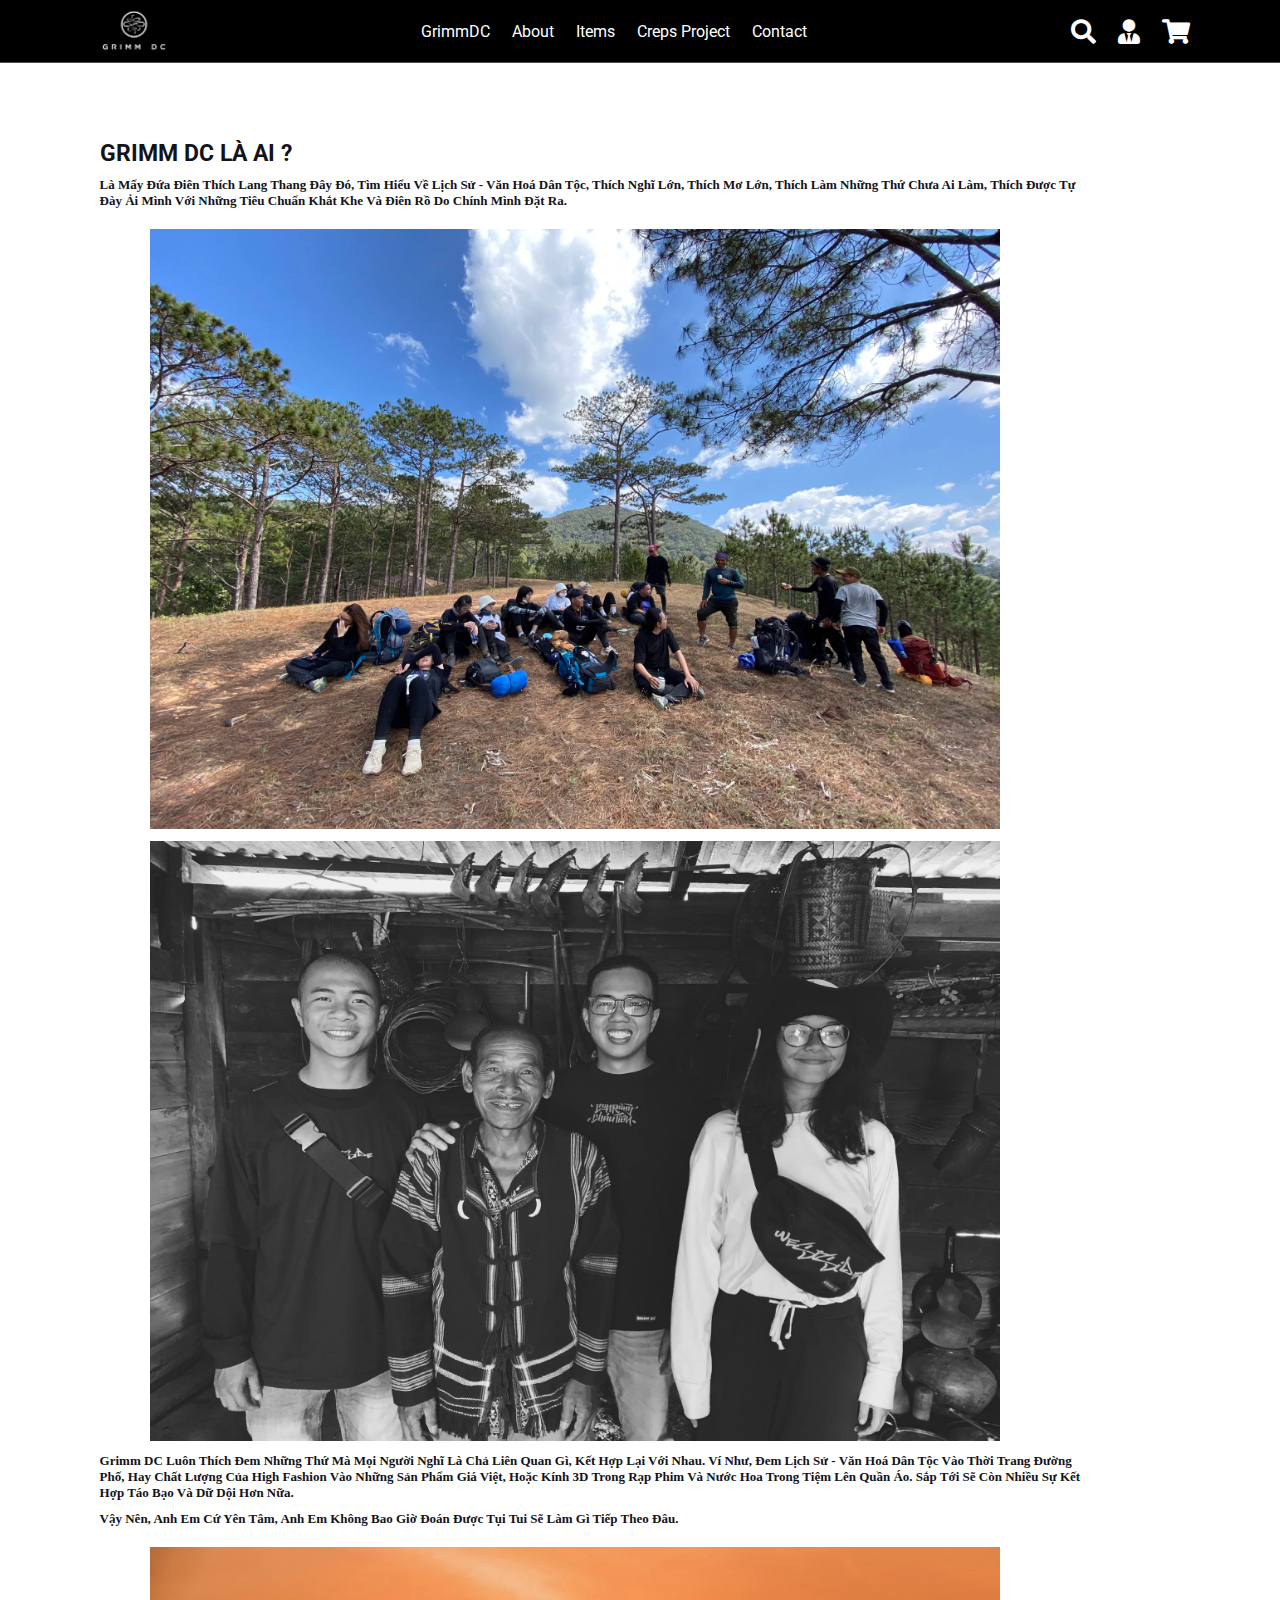
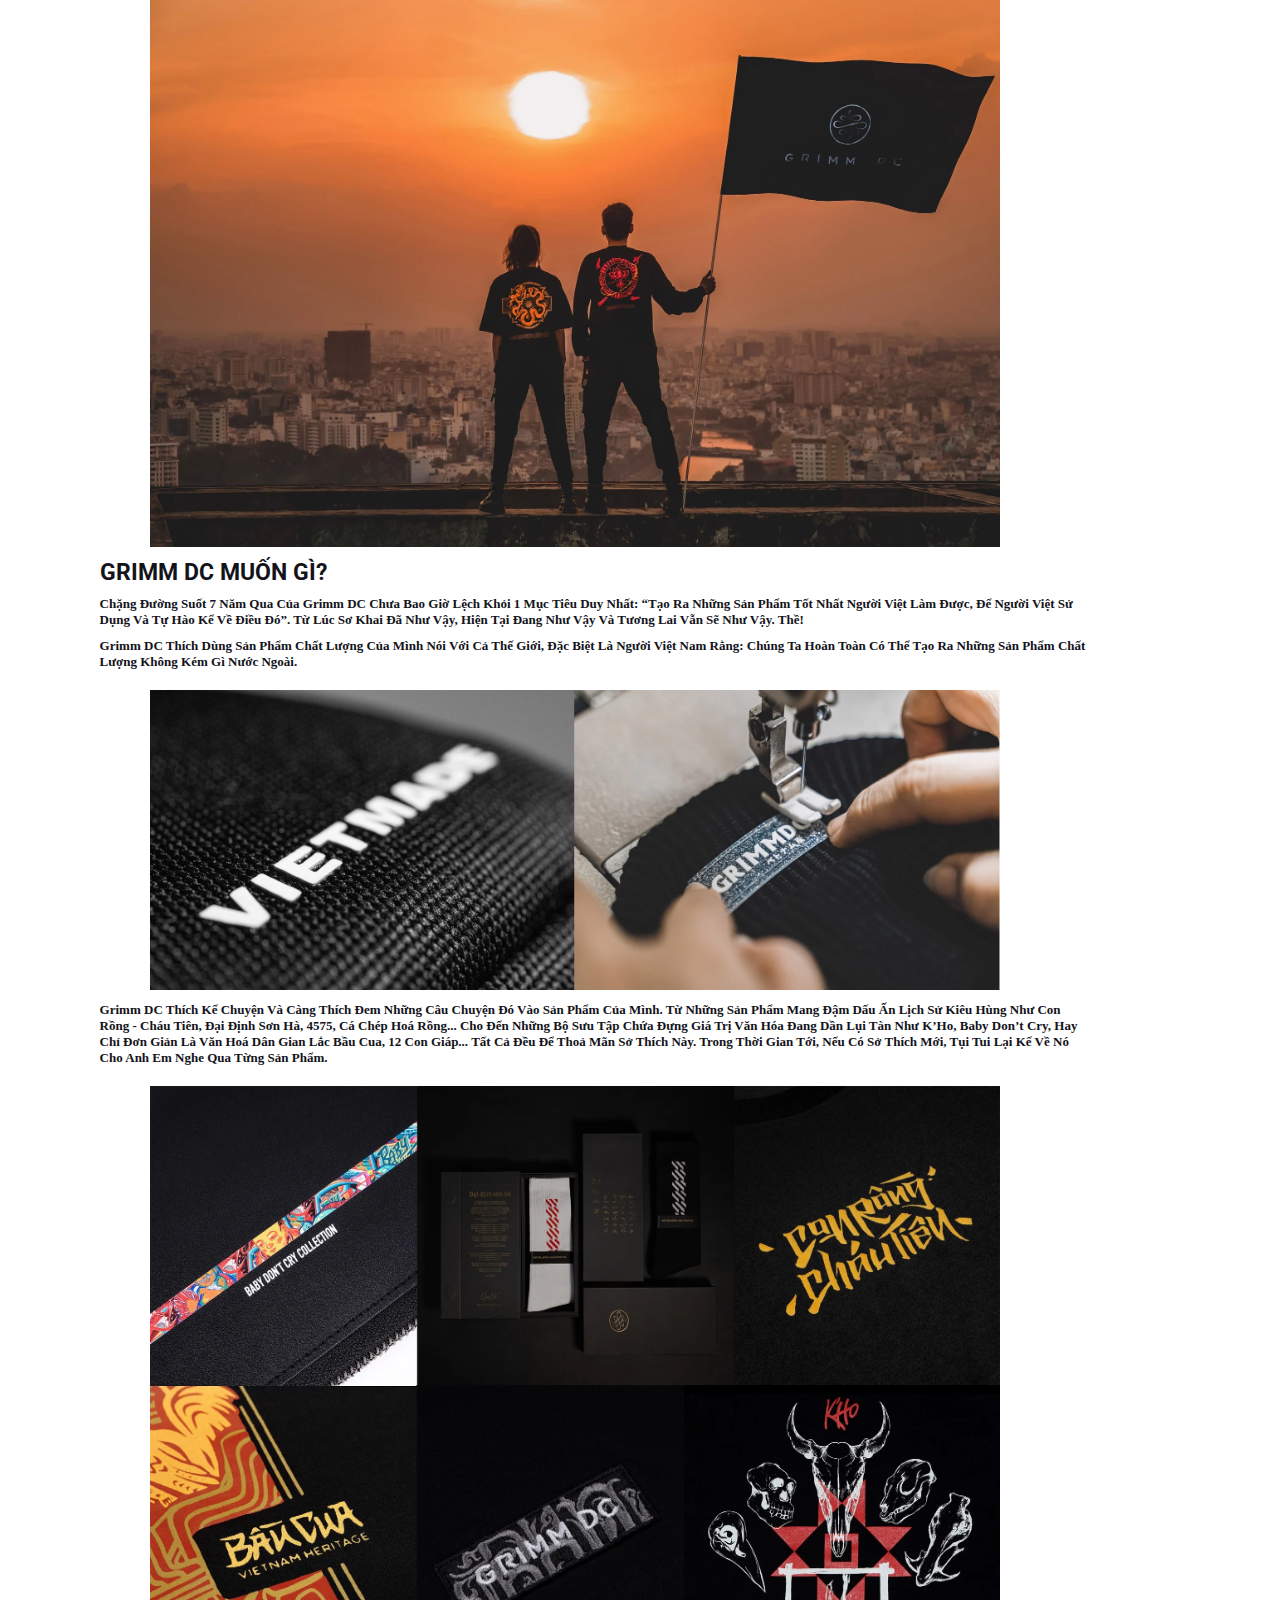
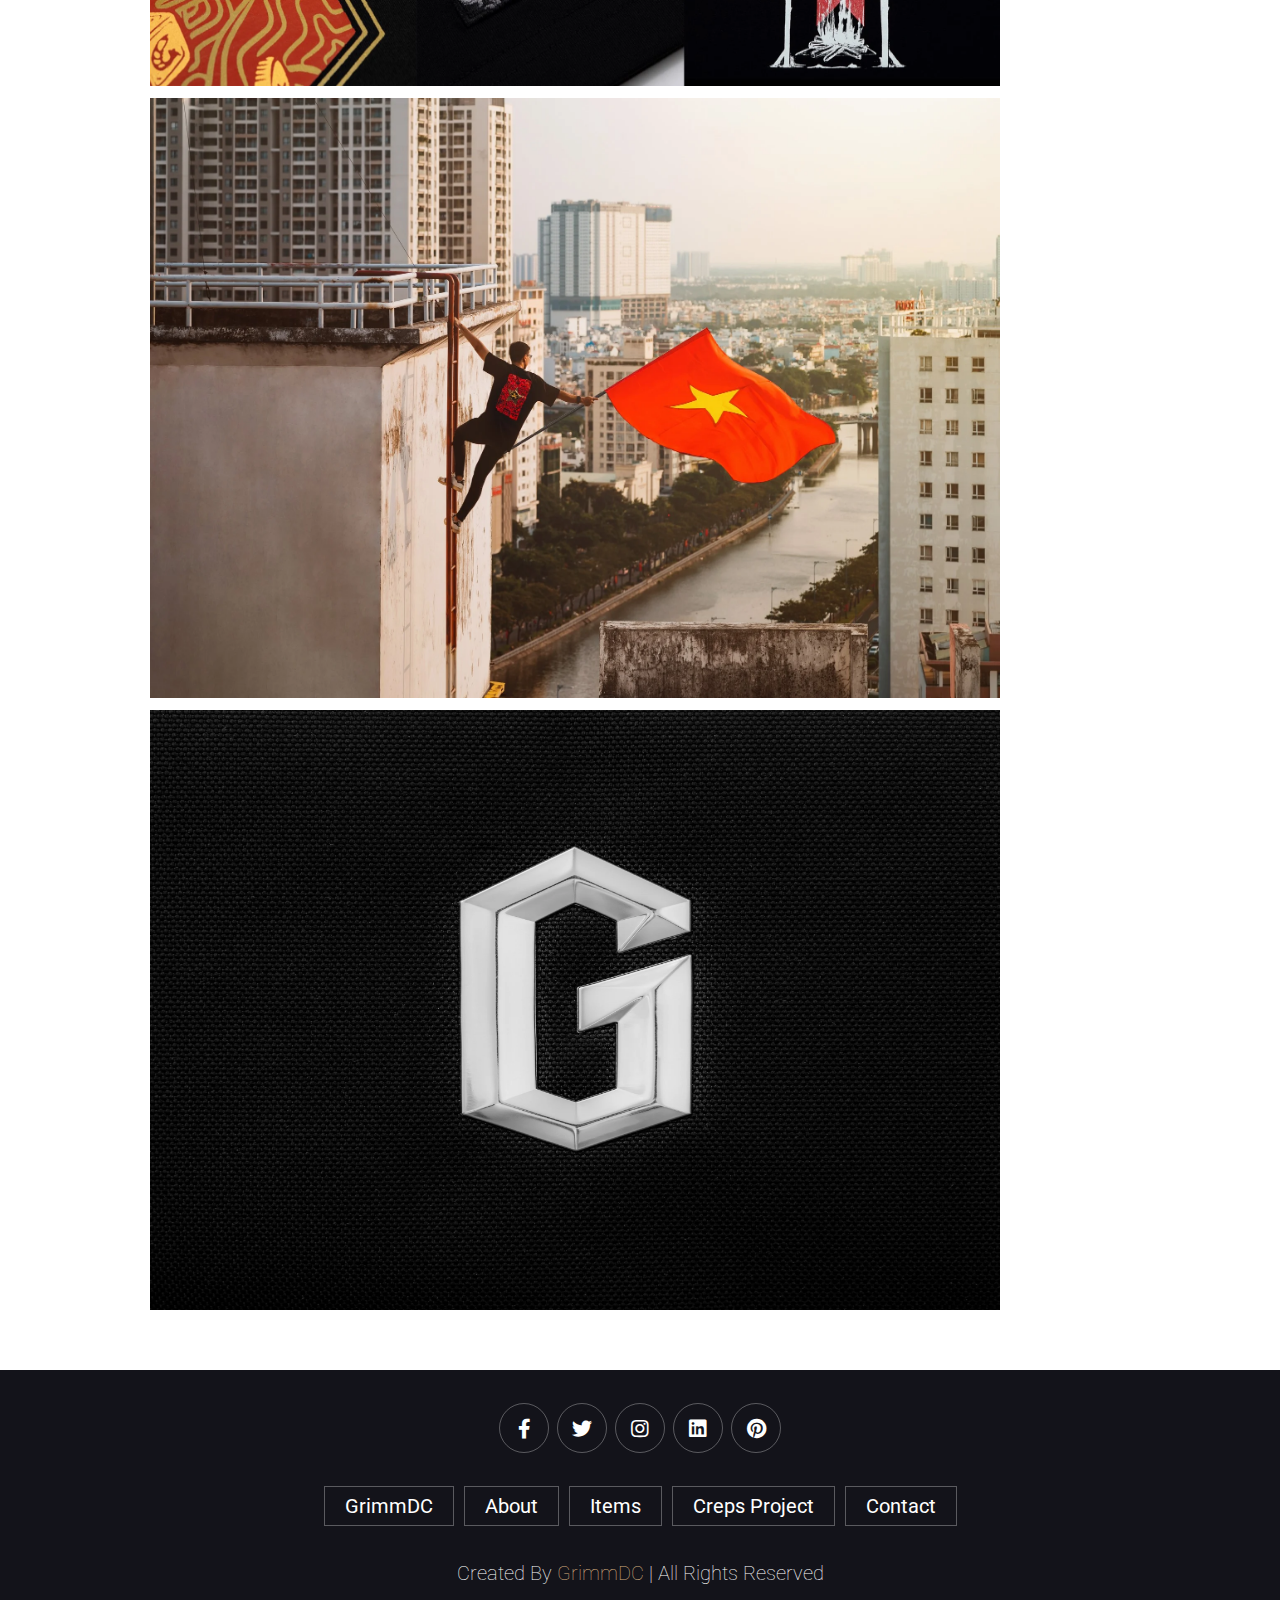
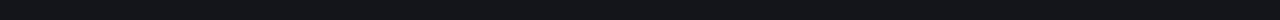
<file: html/about.html>
<!DOCTYPE html>
<html lang="en">
<head>
    <meta charset="UTF-8">
    <meta http-equiv="X-UA-Compatible" content="IE=edge">
    <meta name="viewport" content="width=device-width, initial-scale=1.0">
    <title>About</title>

    <!-- font awesome cdn link  -->
    <link rel="stylesheet" href="https://cdnjs.cloudflare.com/ajax/libs/font-awesome/5.15.4/css/all.min.css">

    <!-- custom css file link  -->
    <link rel="stylesheet" href="../css/about.css">

</head>
<body>
    
<!-- header section starts  -->

<header class="header">

    <a href="#" class="logo">
        <img src="../images/logo_grimm.png" alt="">
    </a>

    <nav class="navbar">
        <a href="../html/index.html">GrimmDC</a>
        <a href="../html/about.html">about</a>
        <a href="../html/items.html">items</a>
        <a href="../html/CrepsProject.html">creps project</a>
        <a href="../html/Contact.html">contact</a>
    </nav>

    <div class="icons">
        <div class="fas fa-search" id="search-search-form"></div>
        <a href="../html/login.html">
            <div class="fas fa-solid fa-user-tie" id="user-btn"></div>
        </a>
        <a href="../html/cart.html" >
            <div class="fas fa-shopping-cart" id="cart-btn"></div>
        </a>
        
    </div>

</header>

<!--About-->
<div class="container">
    <div class="headline">
        <h1>Grimm DC là ai ?</h1>
        <h3>Là mấy đứa điên thích lang thang đây đó, tìm hiểu về lịch sử - văn hoá dân tộc, thích nghĩ lớn, thích mơ lớn, thích làm những thứ chưa ai làm, thích được tự đày ải mình với những tiêu chuẩn khắt khe và điên rồ do chính mình đặt ra.</h3>
        <img src="../images/about1.webp" alt="ảnh" class="">
        <img src="../images/about2.webp" alt="ảnh" class="">
        <h3>Grimm DC luôn thích đem những thứ mà mọi người nghĩ là chả liên quan gì, kết hợp lại với nhau. Ví như, đem lịch sử - văn hoá dân tộc vào thời trang đường phố, hay chất lượng của high fashion vào những sản phẩm giá Việt, hoặc kính 3D trong rạp phim và nước hoa trong tiệm lên quần áo. Sắp tới sẽ còn nhiều sự kết hợp táo bạo và dữ dội hơn nữa.</h3>
        <h3>Vậy nên, anh em cứ yên tâm, anh em không bao giờ đoán được tụi tui sẽ làm gì tiếp theo đâu.</h3>
        <img src="../images/about3.webp" alt="ảnh" class="">
        <h1>Grimm DC muốn gì?</h1>
        <h3>Chặng đường suốt 7 năm qua của Grimm DC chưa bao giờ lệch khỏi 1 mục tiêu duy nhất: “Tạo ra những sản phẩm tốt nhất người Việt làm được, để người Việt sử dụng và tự hào kể về điều đó”. Từ lúc sơ khai đã như vậy, hiện tại đang như vậy và tương lai vẫn sẽ như vậy. Thề!</h3>
        <h3>Grimm DC thích dùng sản phẩm chất lượng của mình nói với cả thế giới, đặc biệt là người Việt Nam rằng: chúng ta hoàn toàn có thể tạo ra những sản phẩm chất lượng không kém gì nước ngoài.</h3>
        <img src="../images/about4.webp" alt="ảnh" class="img-1">
        <h3>Grimm DC thích kể chuyện và càng thích đem những câu chuyện đó vào sản phẩm của mình. Từ những sản phẩm mang đậm dấu ấn lịch sử kiêu hùng như Con Rồng - Cháu Tiên, Đại Định Sơn Hà, 4575, Cá chép hoá rồng... cho đến những bộ sưu tập chứa đựng giá trị văn hóa đang dần lụi tàn như K’Ho, Baby don’t cry, hay chỉ đơn giản là văn hoá dân gian lắc Bầu Cua, 12 con giáp... tất cả đều để thoả mãn sở thích này. Trong thời gian tới, nếu có sở thích mới, tụi tui lại kể về nó cho anh em nghe qua từng sản phẩm. </h3>
        <img src="../images/about5.webp" alt="ảnh" class="">
        <img src="../images/about6.webp" alt="ảnh" class="">
        <img src="../images/about7.webp" alt="" class="">

    </div>
</div>


<!-- footer section starts  -->

<section class="footer">

    <div class="share">
        <a href="#" class="fab fa-facebook-f"></a>
        <a href="#" class="fab fa-twitter"></a>
        <a href="#" class="fab fa-instagram"></a>
        <a href="#" class="fab fa-linkedin"></a>
        <a href="#" class="fab fa-pinterest"></a>
    </div>

    <div class="links">
        <a href="../html/index.html">GrimmDC</a>
        <a href="../html/about.html">about</a>
        <a href="../html/items.html">items</a>
        <a href="../html/CrepsProject.html">creps project</a>
        <a href="../html/Contact.html">contact</a>
    </div>

    <div class="credit">created by <span>GrimmDC</span> | all rights reserved</div>

</section>

<!-- footer section ends -->

<!-- custom js file link  -->
<script src="../js/script.js"></script>

</body>
</html>
</file>
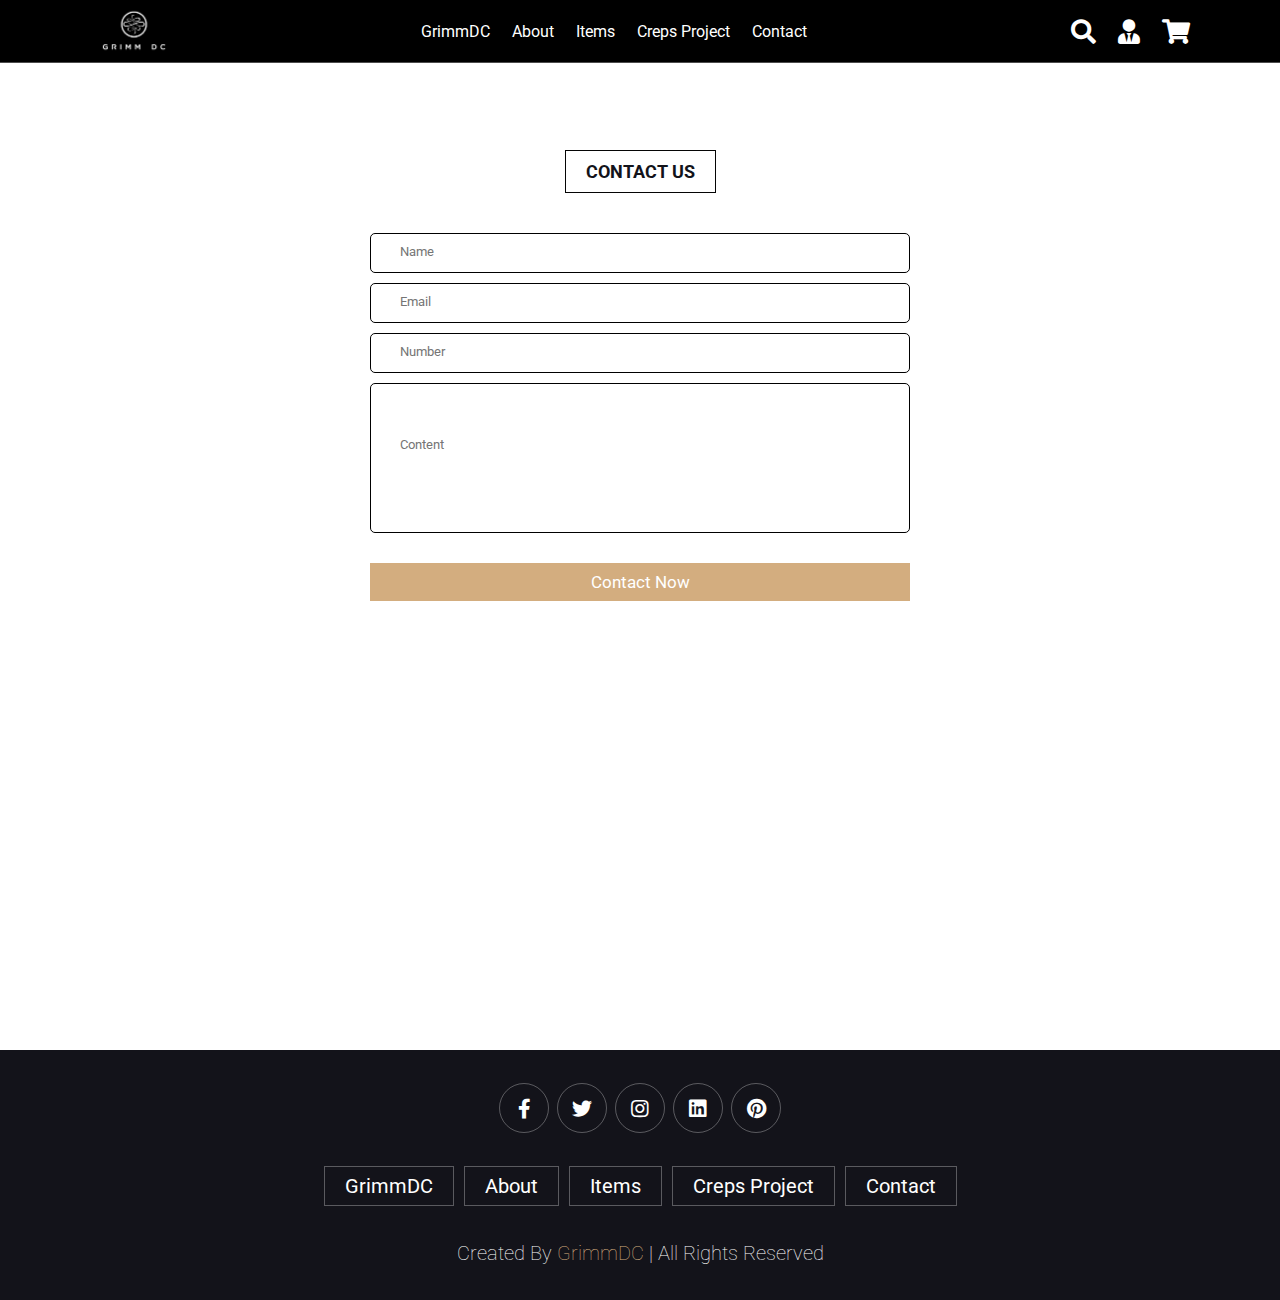
<file: html/Contact.html>
<!DOCTYPE html>
<html lang="en">
<head>
    <meta charset="UTF-8">
    <meta http-equiv="X-UA-Compatible" content="IE=edge">
    <meta name="viewport" content="width=device-width, initial-scale=1.0">
    <title>Contact</title>

    <!-- font awesome cdn link  -->
    <link rel="stylesheet" href="https://cdnjs.cloudflare.com/ajax/libs/font-awesome/5.15.4/css/all.min.css">

    <!-- custom css file link  -->
    <link rel="stylesheet" href="../css/contact.css">

</head>
<body>
    
<!-- header section starts  -->

<header class="header">

    <a href="#" class="logo">
        <img src="../images/logo_grimm.png" alt="">
    </a>

    <nav class="navbar">
        <a href="../html/index.html">GrimmDC</a>
        <a href="../html/about.html">about</a>
        <a href="../html/items.html">items</a>
        <a href="../html/CrepsProject.html">creps project</a>
        <a href="../html/Contact.html">contact</a>
    </nav>

    <div class="icons">
        <div class="fas fa-search" id="search-search-form"></div>
        <a href="../html/login.html">
            <div class="fas fa-solid fa-user-tie" id="user-btn"></div>
        </a>
        <a href="../html/cart.html" >
            <div class="fas fa-shopping-cart" id="cart-btn"></div>
        </a>
        
    </div>

</header>

<!-- contact section starts  -->

<div class="container">

    <div class="form-contact">
        <div class="headline">
            <h3>Contact Us</h3>
        </div>
        <div class="form-text">
            <form action="">
                <div class="inputBox">
                    <input type="text" placeholder="name">
                </div>
                <div class="inputBox">
                    <input type="email" placeholder="email">
                </div>
                <div class="inputBox">
                    <input type="number" placeholder="number">
                </div>
                <div class="input-Content">
                    <input type="text" placeholder="content">
                </div>
                <input type="submit" value="contact now" class="btn">
            </form>
        </div>
    </div>

</div>

<!-- contact section ends -->


<!-- footer section starts  -->

<section class="footer">

    <div class="share">
        <a href="#" class="fab fa-facebook-f"></a>
        <a href="#" class="fab fa-twitter"></a>
        <a href="#" class="fab fa-instagram"></a>
        <a href="#" class="fab fa-linkedin"></a>
        <a href="#" class="fab fa-pinterest"></a>
    </div>

    <div class="links">
        <a href="../html/index.html">GrimmDC</a>
        <a href="../html/about.html">about</a>
        <a href="../html/items.html">items</a>
        <a href="../html/CrepsProject.html">creps project</a>
        <a href="../html/Contact.html">contact</a>
    </div>

    <div class="credit">created by <span>GrimmDC</span> | all rights reserved</div>

</section>

<!-- footer section ends -->

<!-- custom js file link  -->
<script src="../js/script.js"></script>

</body>
</html>
</file>
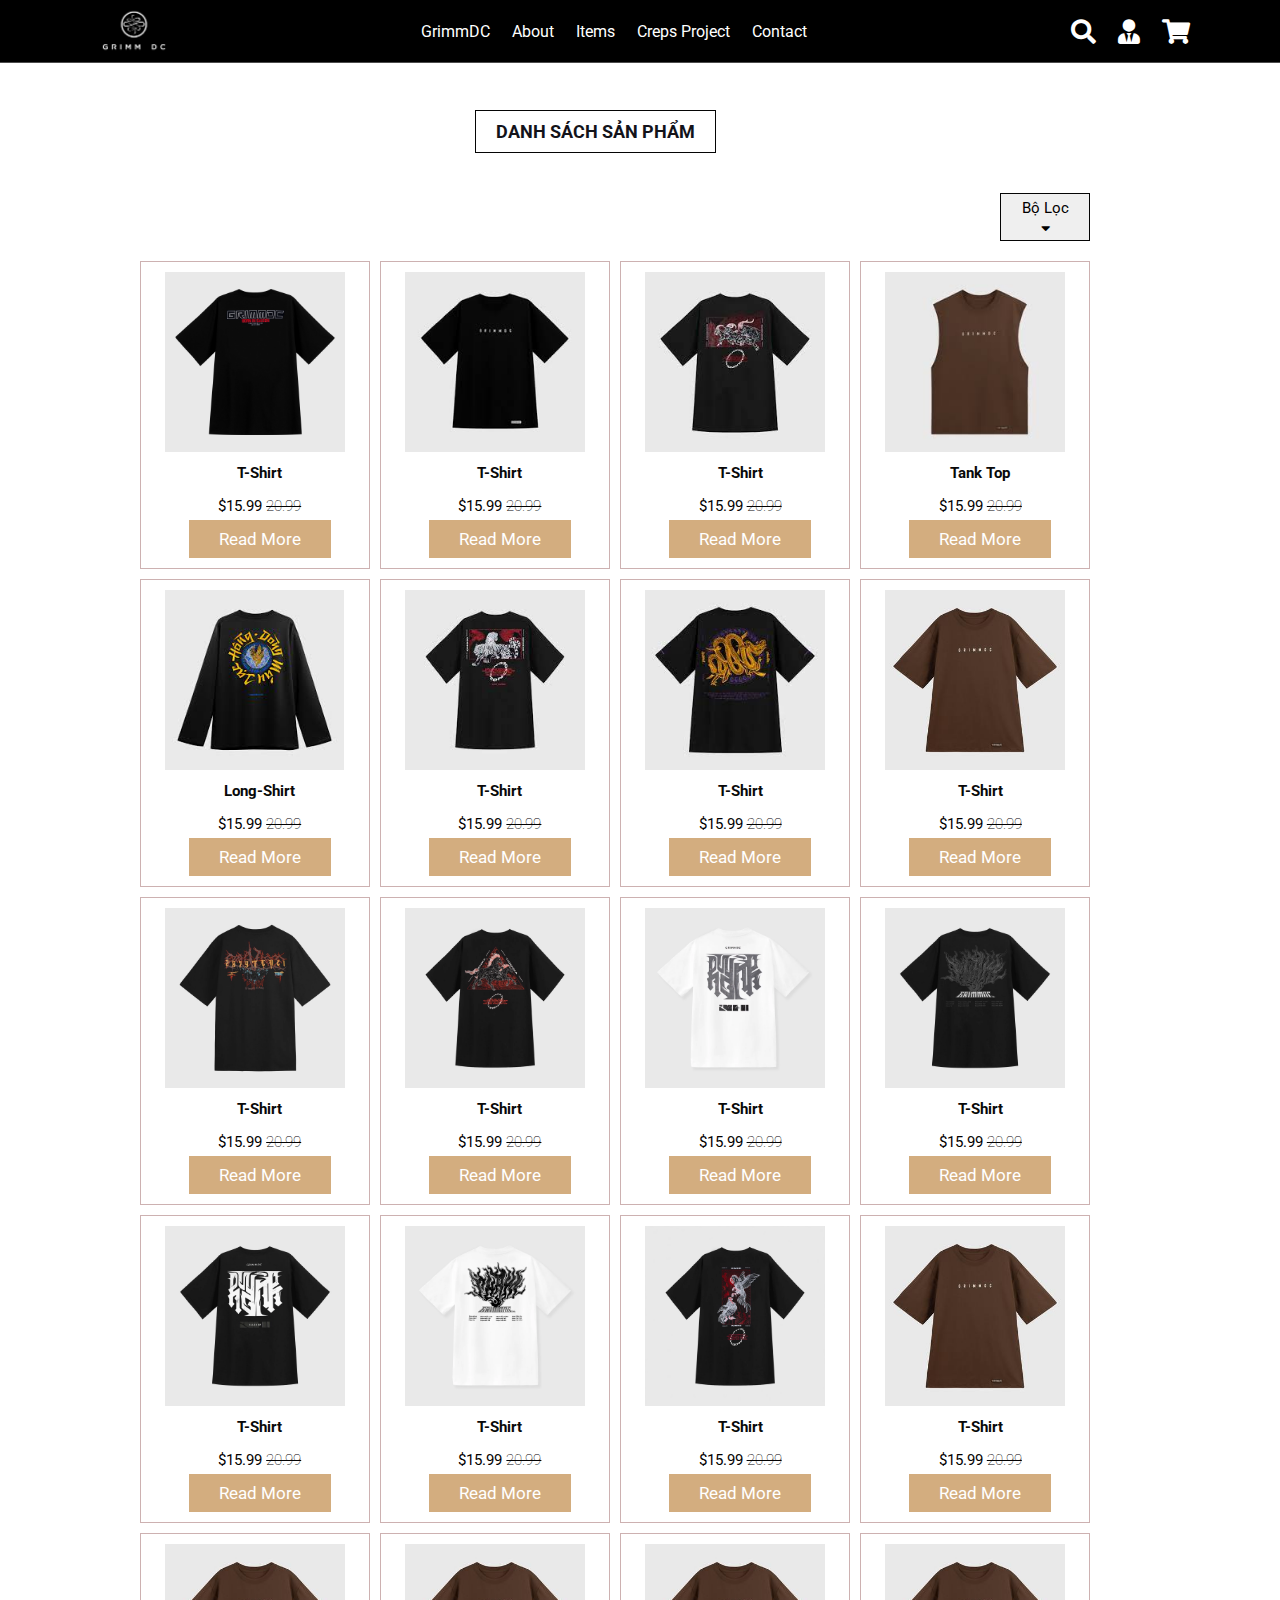
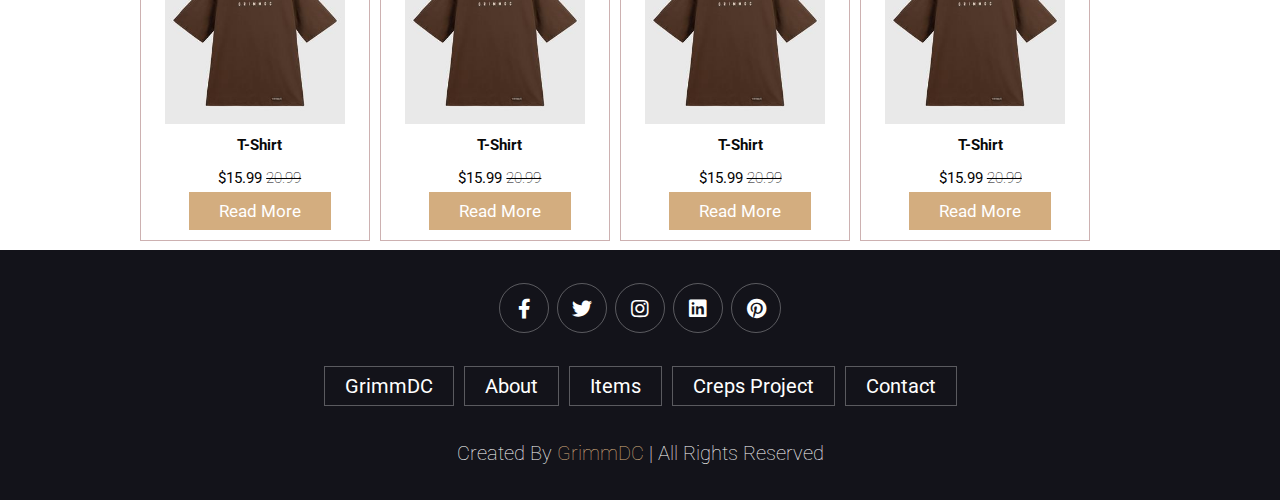
<file: html/items.html>
<!DOCTYPE html>
<html lang="en">
<head>
    <meta charset="UTF-8">
    <meta http-equiv="X-UA-Compatible" content="IE=edge">
    <meta name="viewport" content="width=device-width, initial-scale=1.0">
    <title>Items</title>

    <!-- font awesome cdn link  -->
    <link rel="stylesheet" href="https://cdnjs.cloudflare.com/ajax/libs/font-awesome/5.15.4/css/all.min.css">

    <!-- custom css file link  -->
    <link rel="stylesheet" href="../css/items.css">

</head>
<body>
    
<!-- header section starts  -->

<header class="header">

    <a href="#" class="logo">
        <img src="../images/logo_grimm.png" alt="">
    </a>

    <nav class="navbar">
        <a href="../html/index.html">GrimmDC</a>
        <a href="../html/about.html">about</a>
        <a href="../html/items.html">items</a>
        <a href="../html/CrepsProject.html">creps project</a>
        <a href="../html/Contact.html">contact</a>
    </nav>

    <div class="icons">
        <div class="fas fa-search" id="search-search-form"></div>
        <a href="../html/login.html">
            <div class="fas fa-solid fa-user-tie" id="user-btn"></div>
        </a>
        <a href="../html/cart.html" >
            <div class="fas fa-shopping-cart" id="cart-btn"></div>
        </a>
    </div>

</header>

<!-- header section ends -->

<!-- menu section starts  -->
<div class="container">
    <div class="headline">
        <h3>Danh sách sản phẩm</h3>
    </div>
    <div class="container-right row">
        <div class="container-right-top-items">
            <button><span>Bộ lọc</span> <i class="fas fa-sort-down"></i></button>
        </div>
        
    </div>
    <div class="box-container">

        <div class="box">
            <img src="../images/menu-áo-1.webp" alt="">
            <h3>T-shirt</h3>
            <div class="price">$15.99 <span>20.99</span></div>
            <a href="#" class="btn">Read more</a>
        </div>

        <div class="box">
            <img src="../images/menu-áo-2.jfif" alt="">
            <h3>T-shirt</h3>
            <div class="price">$15.99 <span>20.99</span></div>
            <a href="#" class="btn">Read more</a>
        </div>

        <div class="box">
            <img src="../images/menu-áo-3.jfif" alt="">
            <h3>T-shirt</h3>
            <div class="price">$15.99 <span>20.99</span></div>
            <a href="#" class="btn">Read more</a>
        </div>

        <div class="box">
            <img src="../images/menu-áo-4.jfif" alt="">
            <h3>Tank top</h3>
            <div class="price">$15.99 <span>20.99</span></div>
            <a href="#" class="btn">Read more</a>
        </div>

        <div class="box">
            <img src="../images/menu-áo-5.jfif" alt="">
            <h3>Long-shirt</h3>
            <div class="price">$15.99 <span>20.99</span></div>
            <a href="#" class="btn">Read more</a>
        </div>

        <div class="box">
            <img src="../images/menu-áo-6.jfif" alt="">
            <h3>T-shirt</h3>
            <div class="price">$15.99 <span>20.99</span></div>
            <a href="#" class="btn">Read more</a>
        </div>

        <div class="box">
            <img src="../images/menu-áo-7.jfif" alt="">
            <h3>T-shirt</h3>
            <div class="price">$15.99 <span>20.99</span></div>
            <a href="#" class="btn">Read more</a>
        </div>
        <div class="box">
            <img src="../images/menu-áo-8.jfif" alt="">
            <h3>T-shirt</h3>
            <div class="price">$15.99 <span>20.99</span></div>
            <a href="#" class="btn">Read more</a>
        </div>

        <div class="box">
            <img src="../images/áo1.png" alt="">
            <h3>T-shirt</h3>
            <div class="price">$15.99 <span>20.99</span></div>
            <a href="#" class="btn">Read more</a>
        </div>

        <div class="box">
            <img src="../images/áo2.png" alt="">
            <h3>T-shirt</h3>
            <div class="price">$15.99 <span>20.99</span></div>
            <a href="#" class="btn">Read more</a>
        </div>

        <div class="box">
            <img src="../images/áo3.png" alt="">
            <h3>T-shirt</h3>
            <div class="price">$15.99 <span>20.99</span></div>
            <a href="#" class="btn">Read more</a>
        </div>

        <div class="box">
            <img src="../images/áo4.png" alt="">
            <h3>T-shirt</h3>
            <div class="price">$15.99 <span>20.99</span></div>
            <a href="#" class="btn">Read more</a>
        </div>

        <div class="box">
            <img src="../images/áo5.png" alt="">
            <h3>T-shirt</h3>
            <div class="price">$15.99 <span>20.99</span></div>
            <a href="#" class="btn">Read more</a>
        </div>

        <div class="box">
            <img src="../images/áo6.png" alt="">
            <h3>T-shirt</h3>
            <div class="price">$15.99 <span>20.99</span></div>
            <a href="#" class="btn">Read more</a>
        </div>

        <div class="box">
            <img src="../images/áo7.png" alt="">
            <h3>T-shirt</h3>
            <div class="price">$15.99 <span>20.99</span></div>
            <a href="#" class="btn">Read more</a>
        </div>

        <div class="box">
            <img src="../images/menu-áo-8.jfif" alt="">
            <h3>T-shirt</h3>
            <div class="price">$15.99 <span>20.99</span></div>
            <a href="#" class="btn">Read more</a>
        </div>

        <div class="box">
            <img src="../images/menu-áo-8.jfif" alt="">
            <h3>T-shirt</h3>
            <div class="price">$15.99 <span>20.99</span></div>
            <a href="#" class="btn">Read more</a>
        </div>

        <div class="box">
            <img src="../images/menu-áo-8.jfif" alt="">
            <h3>T-shirt</h3>
            <div class="price">$15.99 <span>20.99</span></div>
            <a href="#" class="btn">Read more</a>
        </div>

        <div class="box">
            <img src="../images/menu-áo-8.jfif" alt="">
            <h3>T-shirt</h3>
            <div class="price">$15.99 <span>20.99</span></div>
            <a href="#" class="btn">Read more</a>
        </div>

        <div class="box">
            <img src="../images/menu-áo-8.jfif" alt="">
            <h3>T-shirt</h3>
            <div class="price">$15.99 <span>20.99</span></div>
            <a href="#" class="btn">Read more</a>
        </div>

    </div>
</div>


<!-- menu section ends -->


<!-- footer section starts  -->

<section class="footer">

    <div class="share">
        <a href="#" class="fab fa-facebook-f"></a>
        <a href="#" class="fab fa-twitter"></a>
        <a href="#" class="fab fa-instagram"></a>
        <a href="#" class="fab fa-linkedin"></a>
        <a href="#" class="fab fa-pinterest"></a>
    </div>

    <div class="links">
        <a href="../html/index.html">GrimmDC</a>
        <a href="../html/about.html">about</a>
        <a href="../html/items.html">items</a>
        <a href="../html/CrepsProject.html">creps project</a>
        <a href="../html/Contact.html">contact</a>
    </div>

    <div class="credit">created by <span>GrimmDC</span> | all rights reserved</div>

</section>

<!-- footer section ends -->

<!-- custom js file link  -->
<script src="../js/script.js"></script>

</body>
</html>
</file>
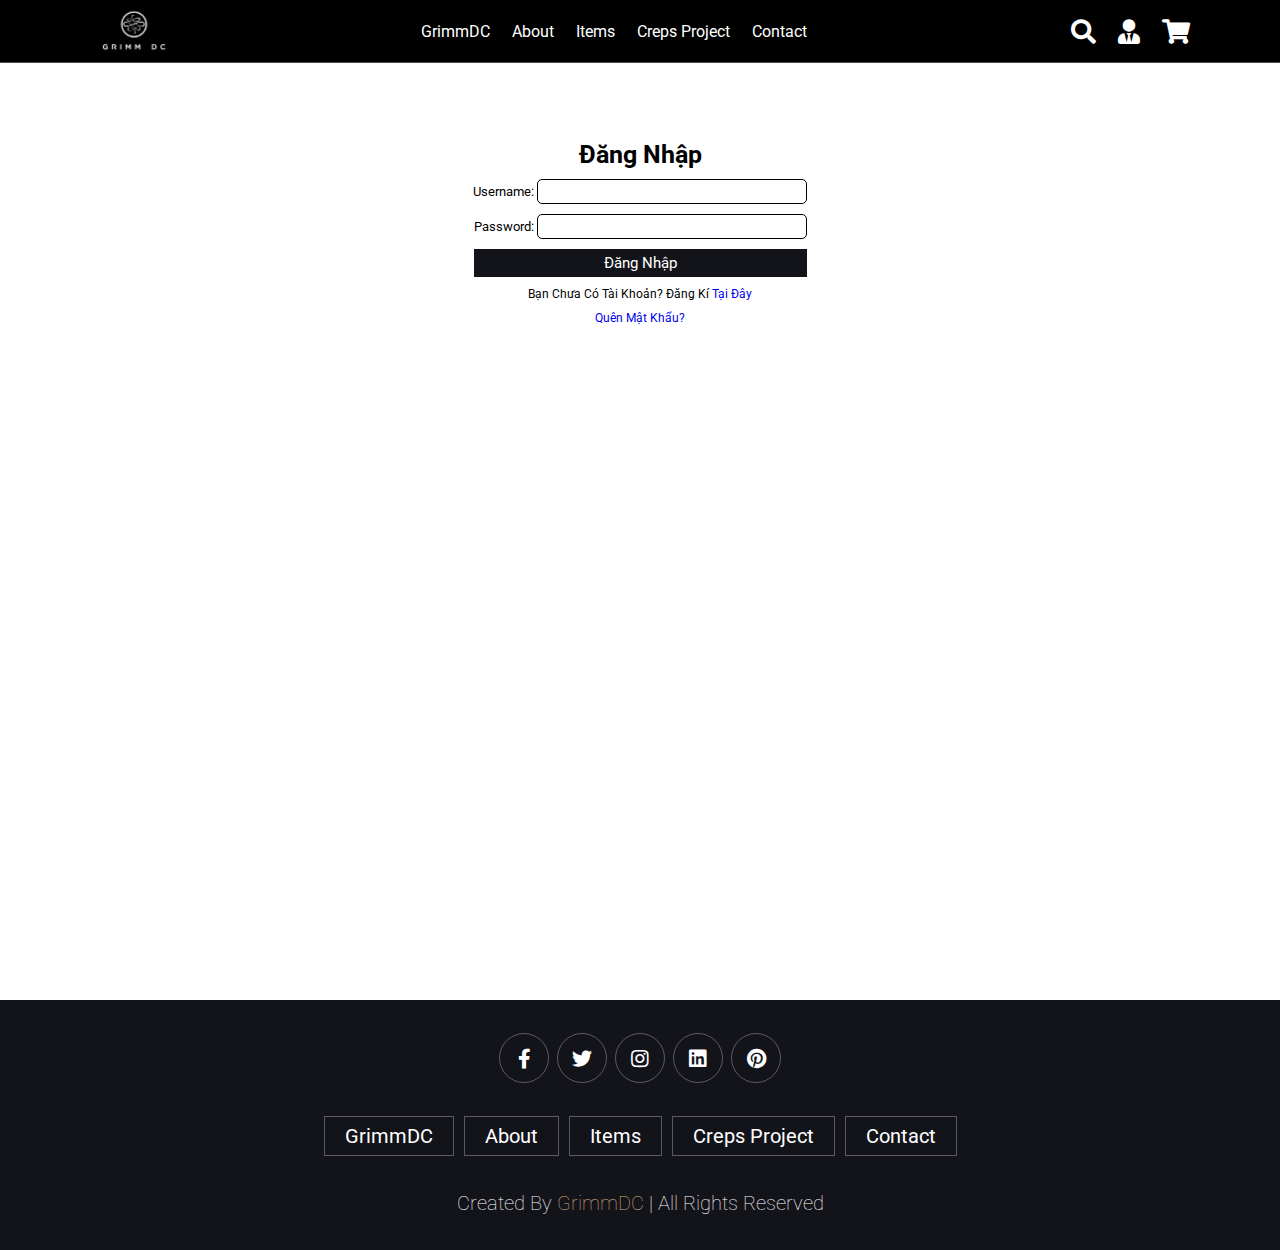
<file: html/login.html>
<!DOCTYPE html>
<html lang="en">
<head>
    <meta charset="UTF-8">
    <meta http-equiv="X-UA-Compatible" content="IE=edge">
    <meta name="viewport" content="width=device-width, initial-scale=1.0">
    <title>Login</title>

    <!-- font awesome cdn link  -->
    <link rel="stylesheet" href="https://cdnjs.cloudflare.com/ajax/libs/font-awesome/5.15.4/css/all.min.css">

    <!-- custom css file link  -->
    <link rel="stylesheet" href="../css/login.css">

</head>
<body>
    
<!-- header section starts  -->

<header class="header">

    <a href="#" class="logo">
        <img src="../images/logo_grimm.png" alt="">
    </a>

    <nav class="navbar">
        <a href="../html/index.html">GrimmDC</a>
        <a href="../html/about.html">about</a>
        <a href="../html/items.html">items</a>
        <a href="../html/CrepsProject.html">creps project</a>
        <a href="../html/Contact.html">contact</a>
    </nav>

    <div class="icons">
        <div class="fas fa-search" id="search-search-form"></div>
        <a href="../html/login.html">
            <div class="fas fa-solid fa-user-tie" id="user-btn"></div>
        </a>
        <a href="../html/cart.html" >
            <div class="fas fa-shopping-cart" id="cart-btn"></div>
        </a>
        
    </div>

</header>

<!--form -->
<div class="container">
        <form class="form-login">
            <h1>Đăng nhập</h1>
            <div class="form-text">
                <label>Username:  </label>
                <input type="text" class="input" >
            </div>
    
            <div class="form-text">
                <label>Password:  </label>
                <input type="text" class="input">
            </div>
            <a href="../html/account.html" class="btn">Đăng nhập</a>
            <p>Bạn chưa có tài khoản? Đăng kí <a href="../html/SignUp.html">Tại đây</a> </p>
            <p><a href="@">Quên mật khẩu?</a></p>
        </form>
</div>
<!-- footer section starts  -->

<section class="footer">

    <div class="share">
        <a href="#" class="fab fa-facebook-f"></a>
        <a href="#" class="fab fa-twitter"></a>
        <a href="#" class="fab fa-instagram"></a>
        <a href="#" class="fab fa-linkedin"></a>
        <a href="#" class="fab fa-pinterest"></a>
    </div>

    <div class="links">
        <a href="../html/index.html">GrimmDC</a>
        <a href="../html/about.html">about</a>
        <a href="../html/items.html">items</a>
        <a href="../html/CrepsProject.html">creps project</a>
        <a href="../html/Contact.html">contact</a>
    </div>

    <div class="credit">created by <span>GrimmDC</span> | all rights reserved</div>

</section>

<!-- footer section ends -->

<!-- custom js file link  -->
<script src="../js/script.js"></script>

</body>
</html>
</file>
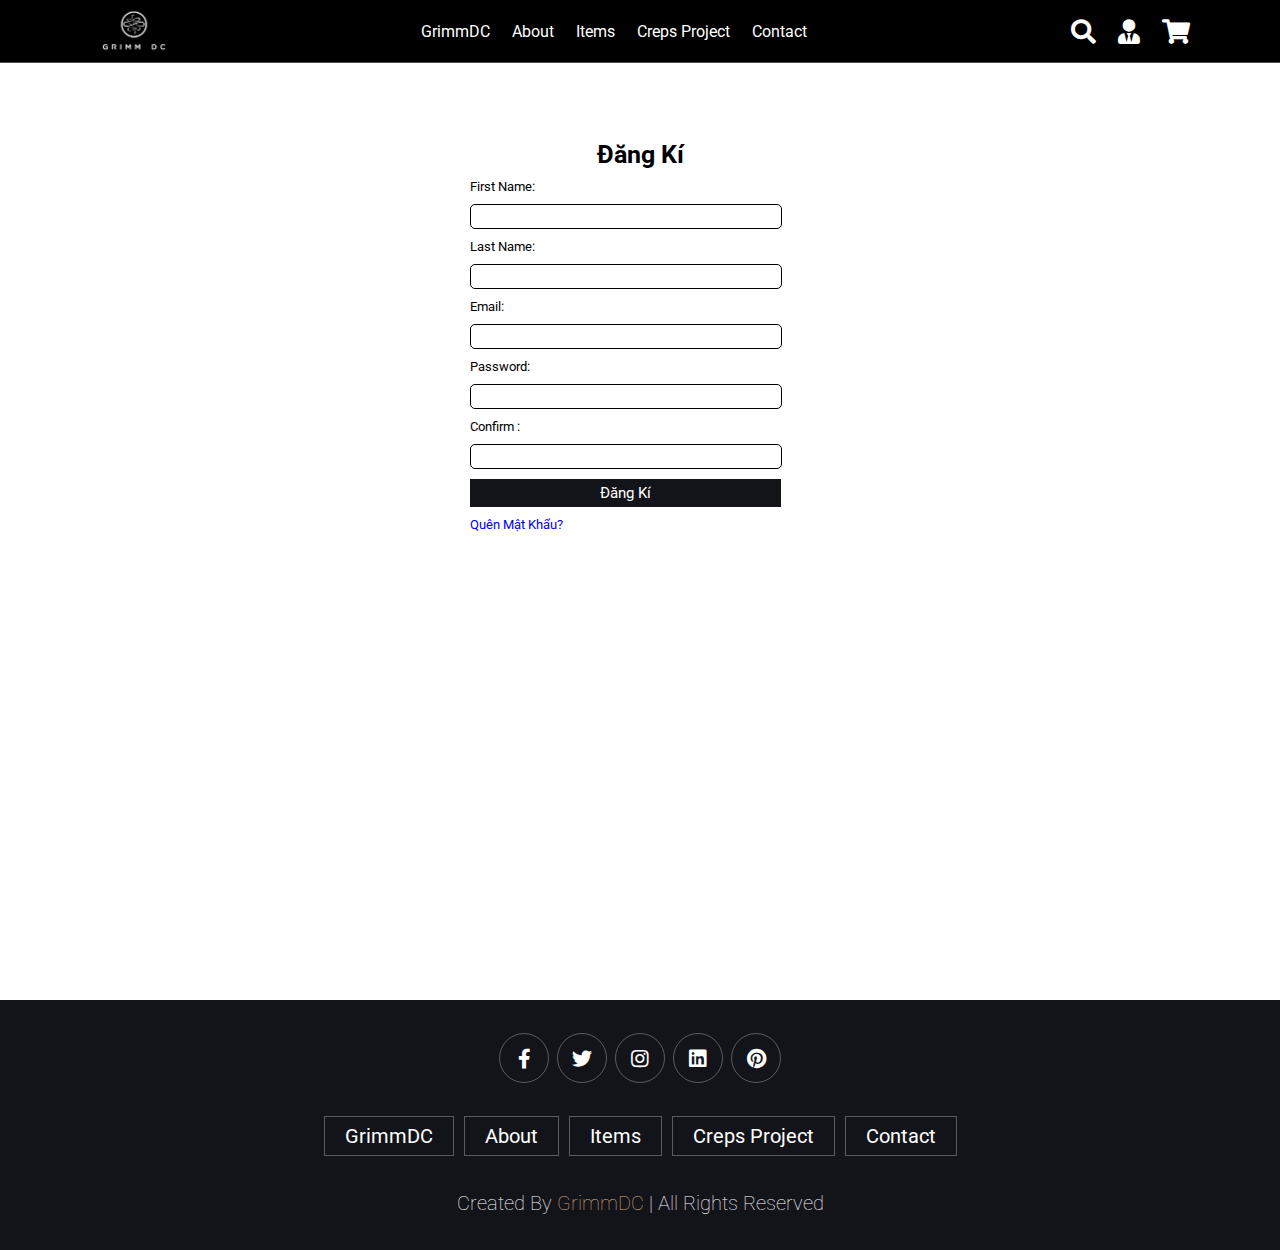
<file: html/SignUp.html>
<!DOCTYPE html>
<html lang="en">
<head>
    <meta charset="UTF-8">
    <meta http-equiv="X-UA-Compatible" content="IE=edge">
    <meta name="viewport" content="width=device-width, initial-scale=1.0">
    <title>Sign up</title>

    <!-- font awesome cdn link  -->
    <link rel="stylesheet" href="https://cdnjs.cloudflare.com/ajax/libs/font-awesome/5.15.4/css/all.min.css">

    <!-- custom css file link  -->
    <link rel="stylesheet" href="../css/signup.css">

</head>
<body>
    
<!-- header section starts  -->

<header class="header">

    <a href="#" class="logo">
        <img src="../images/logo_grimm.png" alt="">
    </a>

    <nav class="navbar">
        <a href="../html/index.html">GrimmDC</a>
        <a href="../html/about.html">about</a>
        <a href="../html/items.html">items</a>
        <a href="../html/CrepsProject.html">creps project</a>
        <a href="../html/Contact.html">contact</a>
    </nav>

    <div class="icons">
        <div class="fas fa-search" id="search-search-form"></div>
        <a href="../html/login.html">
            <div class="fas fa-solid fa-user-tie" id="user-btn"></div>
        </a>
        <a href="../html/cart.html" >
            <div class="fas fa-shopping-cart" id="cart-btn"></div>
        </a>
        
    </div>

</header>

<!--form -->
<div class="container">
        <form class="form-login">
            <h1>Đăng kí</h1>
            <p>First name:</p>
            <div class="form-text">
                <input type="text" class="input" >
            </div>
            
            <p>Last name:</p>
            <div class="form-text">
                <input type="text" class="input">
            </div>
            
            <p>Email:</p>
            <div class="form-text">
                <input type="text" class="input">
            </div>
            
            <p>Password: </p>
            <div class="form-text">
                <input type="text" class="input">
            </div>

            <p>Confirm :  </p>
            <div class="form-text">
                <input type="text" class="input">
            </div>
            <a href="#" class="btn">Đăng kí</a>
            <p><a href="@">Quên mật khẩu?</a></p>
        </form>
</div>
<!-- footer section starts  -->

<section class="footer">

    <div class="share">
        <a href="#" class="fab fa-facebook-f"></a>
        <a href="#" class="fab fa-twitter"></a>
        <a href="#" class="fab fa-instagram"></a>
        <a href="#" class="fab fa-linkedin"></a>
        <a href="#" class="fab fa-pinterest"></a>
    </div>

    <div class="links">
        <a href="../html/index.html">GrimmDC</a>
        <a href="../html/about.html">about</a>
        <a href="../html/items.html">items</a>
        <a href="../html/CrepsProject.html">creps project</a>
        <a href="../html/Contact.html">contact</a>
    </div>

    <div class="credit">created by <span>GrimmDC</span> | all rights reserved</div>

</section>

<!-- footer section ends -->

<!-- custom js file link  -->
<script src="../js/script.js"></script>

</body>
</html>
</file>
<file: css/about.css>
@import url('https://fonts.googleapis.com/css2?family=Roboto:wght@100;300;400;500;700&display=swap');

:root{
    --main-color:#d3ad7f;
    --black:#13131a;
    --bg:#000000;
    --border:.1rem solid rgba(255,255,255,.3);
}

*{
    font-family: 'Roboto', sans-serif;
    margin:0; padding:0;
    box-sizing: border-box;
    outline: none; border:none;
    text-decoration: none;
    text-transform: capitalize;
    transition: .2s linear;
}

html{
    font-size: 62.5%;
    overflow-x: hidden;
    scroll-padding-top: 9rem;
    scroll-behavior: smooth;
}

html::-webkit-scrollbar{
    width: .8rem;
}

html::-webkit-scrollbar-track{
    background: transparent;
}

html::-webkit-scrollbar-thumb{
    background: #fff;
    border-radius: 5rem;
}



section{
    padding:2rem 7%;
}

.heading{
    color:#fff;
    text-transform: uppercase;
    padding-bottom: 3.5rem;
    font-size: 4rem;
    padding-top: 70px;
    padding-left: 50px;
}

.heading span{
    color:var(--main-color);
    text-transform: uppercase;
}

.header{
    background: var(--bg);
    display: flex;
    align-items: center;
    justify-content: space-between;
    padding:0rem 7%;
    border-bottom: var(--border);
    position: fixed;
    top:0; left: 0; right: 0;
    z-index: 1000;
}

.header .logo img{
    height: 6rem;
}

.header .navbar a{
    margin:0 1rem;
    font-size: 1.6rem;
    color:#fff;
}

.header .navbar a:hover{
    color:var(--main-color);
    border-bottom: .1rem solid var(--main-color);
    padding-bottom: .5rem;
}

.header .icons div{
    color:#fff;
    cursor: pointer;
    font-size: 2.5rem;
    margin-left: 2rem;
}

.header .icons div:hover{
    color:var(--main-color);
}

/*about*/
.container{
    max-width:1170px;
    height:450rem;
    margin-top: 70px;
    padding:2rem 7%;
    margin-left: 10px;
}
.headline{
    margin:40px 0px;
}
.headline h1{
    font-size: 23px;
    color:var(--black);
    text-transform: uppercase;
    display:inline-block;
    margin-top: 10px;
}
.headline h3{
    margin-top: 10px;
    margin-bottom: 10px;
    font-size: 13px;
    color:var(--black);
    font-family:Times New Roman;
}
.headline img{
    width:900px;
    height: 600px;
    padding-left: 50px;
    margin-top: 10px;
}
.headline .img-1{
    width:900px;
    height:300px;
}


/**/
.footer{
    background:var(--black);
    text-align: center;
}

.footer .share{
    padding:1rem 0;
}

.footer .share a{
    height: 5rem;
    width: 5rem;
    line-height: 5rem;
    font-size: 2rem;
    color:#fff;
    border:var(--border);
    margin:.3rem;
    border-radius: 50%;
}

.footer .share a:hover{
    background-color: var(--main-color);
}

.footer .links{
    display: flex;
    justify-content: center;
    flex-wrap: wrap;
    padding:2rem 0;
    gap:1rem;
}

.footer .links a{
    padding:.7rem 2rem;
    color:#fff;
    border:var(--border);
    font-size: 2rem;
}

.footer .links a:hover{
    background:var(--main-color);
}

.footer .credit{
    font-size: 2rem;
    color:#fff;
    font-weight: lighter;
    padding:1.5rem;
}

.footer .credit span{
    color:var(--main-color);
}
</file>
<file: css/contact.css>
@import url('https://fonts.googleapis.com/css2?family=Roboto:wght@100;300;400;500;700&display=swap');

:root{
    --main-color:#d3ad7f;
    --black:#13131a;
    --bg:#000000;
    --border:.1rem solid rgba(255,255,255,.3);
}

*{
    font-family: 'Roboto', sans-serif;
    margin:0; padding:0;
    box-sizing: border-box;
    outline: none; border:none;
    text-decoration: none;
    text-transform: capitalize;
    transition: .2s linear;
}

html{
    font-size: 62.5%;
    overflow-x: hidden;
    scroll-padding-top: 9rem;
    scroll-behavior: smooth;
}

html::-webkit-scrollbar{
    width: .8rem;
}

html::-webkit-scrollbar-track{
    background: transparent;
}

html::-webkit-scrollbar-thumb{
    background: #fff;
    border-radius: 5rem;
}



section{
    padding:2rem 7%;
}

.heading{
    text-align: center;
    color:#fff;
    text-transform: uppercase;
    padding-bottom: 3.5rem;
    font-size: 4rem;
}

.heading span{
    color:var(--main-color);
    text-transform: uppercase;
}

.header{
    background: var(--bg);
    display: flex;
    align-items: center;
    justify-content: space-between;
    padding:0rem 7%;
    border-bottom: var(--border);
    position: fixed;
    top:0; left: 0; right: 0;
    z-index: 1000;
}

.header .logo img{
    height: 6rem;
}

.header .navbar a{
    margin:0 1rem;
    font-size: 1.6rem;
    color:#fff;
}

.header .navbar a:hover{
    color:var(--main-color);
    border-bottom: .1rem solid var(--main-color);
    padding-bottom: .5rem;
}

.header .icons div{
    color:#fff;
    cursor: pointer;
    font-size: 2.5rem;
    margin-left: 2rem;
}

.header .icons div:hover{
    color:var(--main-color);
}

/*Contact*/
.container{
    max-width:1170px;
    height:100rem;
    margin-top: 50px;
    margin-left: 50px;
    padding:2rem 7%;
    padding-left: 100px;
    display: flex;
    justify-content: center;
    text-align: center;
}
.headline{
    margin:40px 0px;
}
.headline h3{
    font-size: 18px;
    color:var(--black);
    padding:10px 20px;
    text-transform: uppercase;
    border: 1px solid rgb(4, 4, 4);
    display:inline-block;
}
.btn{
    margin-top: 30px;
    margin-bottom: 10px;
    display: inline-block;
    padding:.9rem 3rem;
    font-size: 1.7rem;
    color:#fff;
    background: var(--main-color);
    cursor: pointer;
    width:540px;
}

.btn:hover{
    letter-spacing: .2rem;
} 
.inputBox{
    text-align: center;
    border-radius: 5px;
    border: 1px solid black;
    width: 540px;
    height: 40px;
    margin-top:10px;
}
.inputBox input{
    margin-top: 10px;
    padding-left: 10px;
    width:500px;
    
}
.form-contact{
    width: 600px;
    height:600px;
    border-radius: 10px;
    padding:40px 30px;
}
.form-contact .form-text{
    width:540px;
}
.input-Content{
    border-radius: 5px;
    border: 1px solid black;
    width: 540px;
    height: 150px;
    margin-top:10px;
}
.input-Content input{
    margin-top: 10px;
    padding-left: 10px;
    width:500px;
    height: 100px;
}


/**/
.footer{
    background:var(--black);
    text-align: center;
}

.footer .share{
    padding:1rem 0;
}

.footer .share a{
    height: 5rem;
    width: 5rem;
    line-height: 5rem;
    font-size: 2rem;
    color:#fff;
    border:var(--border);
    margin:.3rem;
    border-radius: 50%;
}

.footer .share a:hover{
    background-color: var(--main-color);
}

.footer .links{
    display: flex;
    justify-content: center;
    flex-wrap: wrap;
    padding:2rem 0;
    gap:1rem;
}

.footer .links a{
    padding:.7rem 2rem;
    color:#fff;
    border:var(--border);
    font-size: 2rem;
}

.footer .links a:hover{
    background:var(--main-color);
}

.footer .credit{
    font-size: 2rem;
    color:#fff;
    font-weight: lighter;
    padding:1.5rem;
}

.footer .credit span{
    color:var(--main-color);
}
</file>
<file: css/items.css>
@import url('https://fonts.googleapis.com/css2?family=Roboto:wght@100;300;400;500;700&display=swap');

:root{
    --main-color:#d3ad7f;
    --black:#13131a;
    --bg:#000000;
    --border:.1rem solid rgba(255,255,255,.3);
}

*{
    font-family: 'Roboto', sans-serif;
    margin:0; padding:0;
    box-sizing: border-box;
    outline: none; border:none;
    text-decoration: none;
    text-transform: capitalize;
    transition: .2s linear;
}

html{
    font-size: 62.5%;
    overflow-x: hidden;
    scroll-padding-top: 9rem;
    scroll-behavior: smooth;
}

html::-webkit-scrollbar{
    width: .8rem;
}

html::-webkit-scrollbar-track{
    background: transparent;
}

html::-webkit-scrollbar-thumb{
    background: #fff;
    border-radius: 5rem;
}



section{
    padding:2rem 7%;
}

.heading{
    text-align: center;
    color:#fff;
    text-transform: uppercase;
    padding-bottom: 3.5rem;
    font-size: 4rem;
}

.heading span{
    color:var(--main-color);
    text-transform: uppercase;
}

.header{
    background: var(--bg);
    display: flex;
    align-items: center;
    justify-content: space-between;
    padding:0rem 7%;
    border-bottom: var(--border);
    position: fixed;
    top:0; left: 0; right: 0;
    z-index: 1000;
}

.header .logo img{
    height: 6rem;
}

.header .navbar a{
    margin:0 1rem;
    font-size: 1.6rem;
    color:#fff;
}

.header .navbar a:hover{
    color:var(--main-color);
    border-bottom: .1rem solid var(--main-color);
    padding-bottom: .5rem;
}

.header .icons div{
    color:#fff;
    cursor: pointer;
    font-size: 2.5rem;
    margin-left: 2rem;
}

.header .icons div:hover{
    color:var(--main-color);
}

/* body*/
.container{
    max-width:1170px;
    height:180rem;
    margin-top: 50px;
    padding:2rem 7%;
    margin-left: 10px;
}
.headline{
    text-align: center;
    margin:40px 0px;
}
.headline h3{
    font-size: 18px;
    color:var(--black);
    padding:10px 20px;
    text-transform: uppercase;
    border: 1px solid rgb(4, 4, 4);
    display:inline-block;
}
.container-right{
    margin-bottom: 20px;
    padding-left: 900px;
}
.container-right-top-items button{
    font-size: 15px;
    border: 1px solid rgb(4, 4, 4);
    padding-left: 15px;
    padding-right: 15px;
    padding-top: 5px;
    padding-bottom: 5px;
}

.container .box-container{
    display: grid;
    grid-template-columns: repeat(auto-fit, minmax(20rem, 1fr));
    gap:1rem;
    padding-left: 40px;
}

.container .box-container .box{
    padding-left: 1rem;
    text-align: center;
    border:var(--border);
    border:1px solid #cdb1b1;    
}

.container .box-container .box img{
    margin-top: 10px;
    height: 180px;
    padding-right: 10px;
}

.container .box-container .box h3{
    color: rgb(9, 9, 9);
    font-size: 1.5rem;
    padding:1rem 0;
}

.container .box-container .box .price{
    color: rgb(3, 2, 2);
    font-size: 1.5rem;
    padding:.5rem 0;
}

.container .box-container .box .price span{
    font-size: 1.5rem;
    text-decoration: line-through;
    font-weight: lighter;
}

.container .box-container .box:hover{
    background:rgb(110, 106, 99);
}

.container .box-container .box:hover > *{
    color:var(--black);
}

.btn{
    margin-bottom: 10px;
    display: inline-block;
    padding:.9rem 3rem;
    font-size: 1.7rem;
    color:#fff;
    background: var(--main-color);
    cursor: pointer;
}

.btn:hover{
    letter-spacing: .2rem;
}




/**/
.footer{
    background:var(--black);
    text-align: center;
}

.footer .share{
    padding:1rem 0;
}

.footer .share a{
    height: 5rem;
    width: 5rem;
    line-height: 5rem;
    font-size: 2rem;
    color:#fff;
    border:var(--border);
    margin:.3rem;
    border-radius: 50%;
}

.footer .share a:hover{
    background-color: var(--main-color);
}

.footer .links{
    display: flex;
    justify-content: center;
    flex-wrap: wrap;
    padding:2rem 0;
    gap:1rem;
}

.footer .links a{
    padding:.7rem 2rem;
    color:#fff;
    border:var(--border);
    font-size: 2rem;
}

.footer .links a:hover{
    background:var(--main-color);
}

.footer .credit{
    font-size: 2rem;
    color:#fff;
    font-weight: lighter;
    padding:1.5rem;
}

.footer .credit span{
    color:var(--main-color);
}
</file>
<file: css/login.css>
@import url('https://fonts.googleapis.com/css2?family=Roboto:wght@100;300;400;500;700&display=swap');

:root{
    --main-color:#d3ad7f;
    --black:#13131a;
    --bg:#000000;
    --border:.1rem solid rgba(255,255,255,.3);
}

*{
    font-family: 'Roboto', sans-serif;
    margin:0; padding:0;
    box-sizing: border-box;
    outline: none; border:none;
    text-decoration: none;
    text-transform: capitalize;
    transition: .2s linear;
}

html{
    font-size: 62.5%;
    overflow-x: hidden;
    scroll-padding-top: 9rem;
    scroll-behavior: smooth;
}

html::-webkit-scrollbar{
    width: .8rem;
}

html::-webkit-scrollbar-track{
    background: transparent;
}

html::-webkit-scrollbar-thumb{
    background: #fff;
    border-radius: 5rem;
}



section{
    padding:2rem 7%;
}

.heading{
    text-align: center;
    color:#fff;
    text-transform: uppercase;
    padding-bottom: 3.5rem;
    font-size: 4rem;
}

.heading span{
    color:var(--main-color);
    text-transform: uppercase;
}

.header{
    background: var(--bg);
    display: flex;
    align-items: center;
    justify-content: space-between;
    padding:0rem 7%;
    border-bottom: var(--border);
    position: fixed;
    top:0; left: 0; right: 0;
    z-index: 1000;
}

.header .logo img{
    height: 6rem;
}

.header .navbar a{
    margin:0 1rem;
    font-size: 1.6rem;
    color:#fff;
}

.header .navbar a:hover{
    color:var(--main-color);
    border-bottom: .1rem solid var(--main-color);
    padding-bottom: .5rem;
}

.header .icons div{
    color:#fff;
    cursor: pointer;
    font-size: 2.5rem;
    margin-left: 2rem;
}

.header .icons div:hover{
    color:var(--main-color);
}
/*body*/
.container{
    width:100vw;
    height:100vh;
    margin-top: 100px;
    display: flex;
    justify-content: center;
    text-align: center;
}
.input{
    border-radius: 5px;
    border: 1px solid black;
    width: 270px;
    height: 25px;
    margin-top:10px;
    
}
.form-login h1{
    font-size: 25px;
}
.form-text label{
    font-size: 13px;
}
.form-login{
    width: 400px;
    height:300px;
    border-radius: 10px;
    padding:40px 30px;
}
.btn{
    margin-top: 1rem;
    display: inline-block;
    padding:.5rem 13rem;
    font-size: 15px;
    color:#fff;
    background: var(--black);
    cursor: pointer;
}
.form-login p{
    margin-top: 1rem;
    font-size: 12px;
}

/**/
.footer{
    background:var(--black);
    text-align: center;
}

.footer .share{
    padding:1rem 0;
}

.footer .share a{
    height: 5rem;
    width: 5rem;
    line-height: 5rem;
    font-size: 2rem;
    color:#fff;
    border:var(--border);
    margin:.3rem;
    border-radius: 50%;
}

.footer .share a:hover{
    background-color: var(--main-color);
}

.footer .links{
    display: flex;
    justify-content: center;
    flex-wrap: wrap;
    padding:2rem 0;
    gap:1rem;
}

.footer .links a{
    padding:.7rem 2rem;
    color:#fff;
    border:var(--border);
    font-size: 2rem;
}

.footer .links a:hover{
    background:var(--main-color);
}

.footer .credit{
    font-size: 2rem;
    color:#fff;
    font-weight: lighter;
    padding:1.5rem;
}

.footer .credit span{
    color:var(--main-color);
}
</file>
<file: css/signup.css>
@import url('https://fonts.googleapis.com/css2?family=Roboto:wght@100;300;400;500;700&display=swap');

:root{
    --main-color:#d3ad7f;
    --black:#13131a;
    --bg:#000000;
    --border:.1rem solid rgba(255,255,255,.3);
}

*{
    font-family: 'Roboto', sans-serif;
    margin:0; padding:0;
    box-sizing: border-box;
    outline: none; border:none;
    text-decoration: none;
    text-transform: capitalize;
    transition: .2s linear;
}

html{
    font-size: 62.5%;
    overflow-x: hidden;
    scroll-padding-top: 9rem;
    scroll-behavior: smooth;
}

html::-webkit-scrollbar{
    width: .8rem;
}

html::-webkit-scrollbar-track{
    background: transparent;
}

html::-webkit-scrollbar-thumb{
    background: #fff;
    border-radius: 5rem;
}



section{
    padding:2rem 7%;
}

.heading{
    text-align: center;
    color:#fff;
    text-transform: uppercase;
    padding-bottom: 3.5rem;
    font-size: 4rem;
}

.heading span{
    color:var(--main-color);
    text-transform: uppercase;
}

.header{
    background: var(--bg);
    display: flex;
    align-items: center;
    justify-content: space-between;
    padding:0rem 7%;
    border-bottom: var(--border);
    position: fixed;
    top:0; left: 0; right: 0;
    z-index: 1000;
}

.header .logo img{
    height: 6rem;
}

.header .navbar a{
    margin:0 1rem;
    font-size: 1.6rem;
    color:#fff;
}

.header .navbar a:hover{
    color:var(--main-color);
    border-bottom: .1rem solid var(--main-color);
    padding-bottom: .5rem;
}

.header .icons div{
    color:#fff;
    cursor: pointer;
    font-size: 2.5rem;
    margin-left: 2rem;
}

.header .icons div:hover{
    color:var(--main-color);
}
/*body*/
.container{
    width:100vw;
    height:100vh;
    margin-top: 100px;
    display: flex;
    justify-content: center;
    
}
.input{
    border-radius: 5px;
    border: 1px solid black;
    width: 312px;
    height: 25px;
    margin-top:10px;
    
}
.form-login h1{
    font-size: 25px;
    text-align: center;
}

.form-login{
    width: 400px;
    height:300px;
    border-radius: 10px;
    padding:40px 30px;
}
.btn{
    margin-top: 1rem;
    display: inline-block;
    padding:.5rem 13rem;
    font-size: 15px;
    color:#fff;
    background: var(--black);
    cursor: pointer;
}
.form-login p{
    margin-top: 1rem;
    font-size: 13px;
}

/**/
.footer{
    background:var(--black);
    text-align: center;
}

.footer .share{
    padding:1rem 0;
}

.footer .share a{
    height: 5rem;
    width: 5rem;
    line-height: 5rem;
    font-size: 2rem;
    color:#fff;
    border:var(--border);
    margin:.3rem;
    border-radius: 50%;
}

.footer .share a:hover{
    background-color: var(--main-color);
}

.footer .links{
    display: flex;
    justify-content: center;
    flex-wrap: wrap;
    padding:2rem 0;
    gap:1rem;
}

.footer .links a{
    padding:.7rem 2rem;
    color:#fff;
    border:var(--border);
    font-size: 2rem;
}

.footer .links a:hover{
    background:var(--main-color);
}

.footer .credit{
    font-size: 2rem;
    color:#fff;
    font-weight: lighter;
    padding:1.5rem;
}

.footer .credit span{
    color:var(--main-color);
}
</file>
